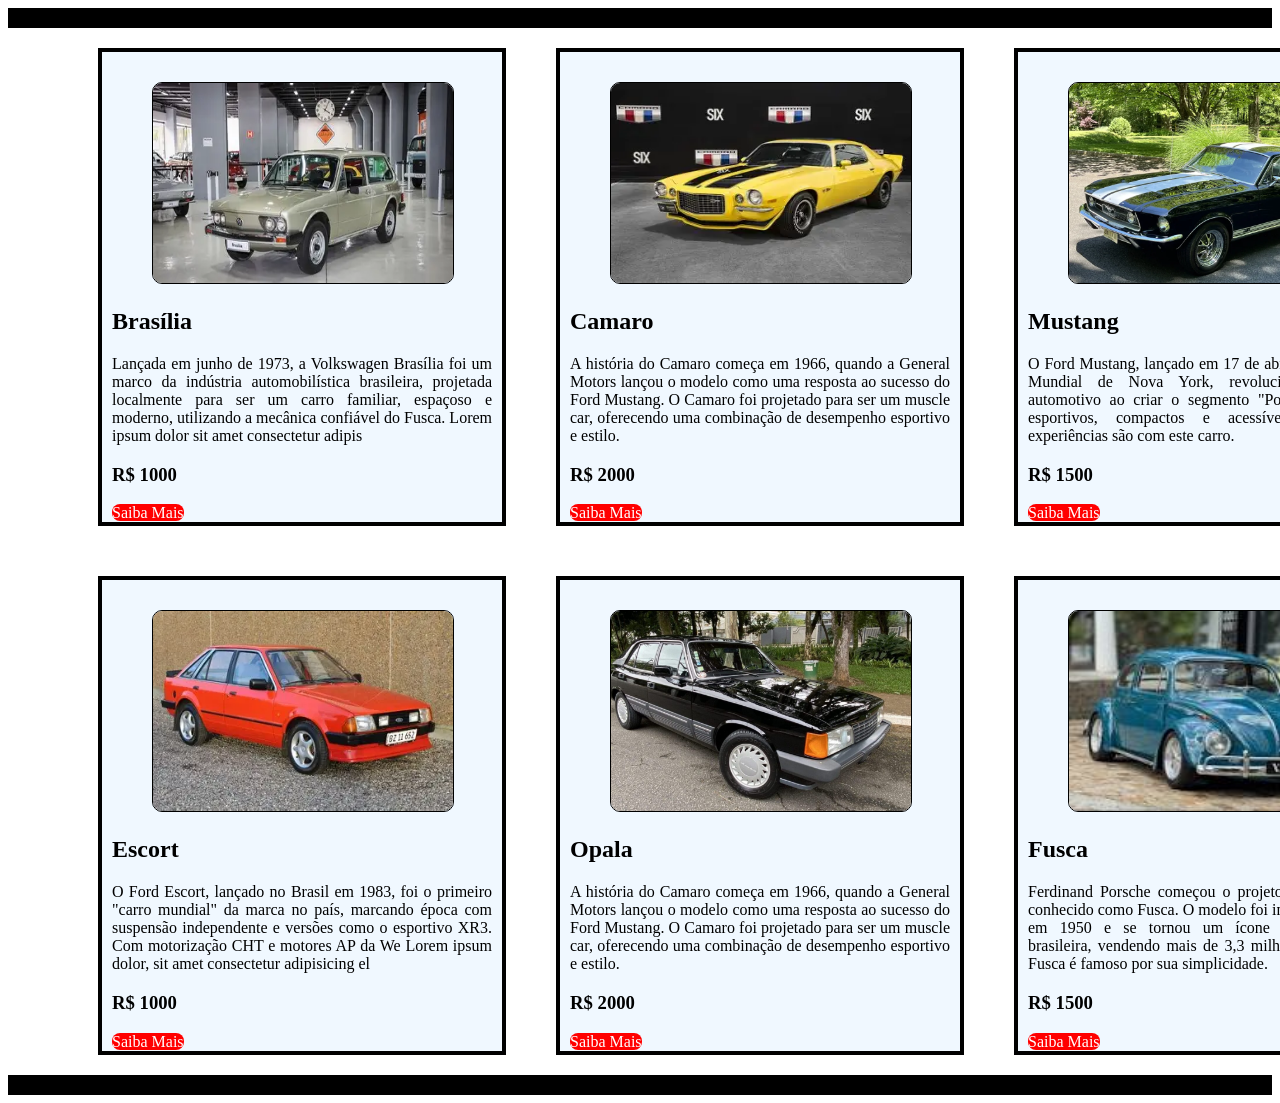
<file: index.html>
<!DOCTYPE html>
<html lang="pt-br">
    <head>
        <meta charset="UTF-8">
        <meta name="viewport" content="width=device-width, initial-scale=1.0">
        <title>Catálogo</title>
        <link rel="stylesheet" href="CSS/catalago_texto.css">
        <link rel="stylesheet" href="CSS/catalago_img.css">
        <meta name="viewport" content="width=device-width, initial-scale=1.0">
    </head>
    <body>
    <div class="superior"></div>
    <div class="container">
        <div class="carro1"><img class="brasilia" src="img/Brasili.webp">
            <h2>Brasília</h2>
            <p class="texto">Lançada em junho de 1973, a Volkswagen Brasília foi um marco da indústria automobilística brasileira, projetada localmente para ser um carro familiar, espaçoso e moderno, utilizando a mecânica confiável do Fusca. Lorem ipsum dolor sit amet consectetur adipis </p>
            <h3>R$ 1000</h3>
            <a class="link" href="brasilia.html">Saiba Mais</a>
        </div>
            <div class="carro2"><img class="camaro" src="img/camaroamarelo.webp">
            <h2>Camaro</h2>
            <p class="texto">A história do Camaro começa em 1966, quando a General Motors lançou o modelo como uma resposta ao sucesso do Ford Mustang. O Camaro foi projetado para ser um muscle car, oferecendo uma combinação de desempenho esportivo e estilo.</p>
            <h3>R$ 2000</h3>
            <a class="link" href="camaro.html">Saiba Mais</a>
        </div>
            <div class="carro3"><img class="mustang" src="img/mustang1.webp">
            <h2>Mustang</h2>
            <p class="texto">O Ford Mustang, lançado em 17 de abril de 1964 na Feira Mundial de Nova York, revolucionou o mercado automotivo ao criar o segmento "Pony Car" — carros esportivos, compactos e acessíveis. As melhores experiências são com este carro.</p>
            <h3>R$ 1500</h3>
            <a class="link" href="fordmustang.html">Saiba Mais</a>
        </div>
    </div>
    <div class="container2">
        <div class="carro1"><img class="escort" src="img/fordescort.webp">
            <h2>Escort</h2>
            <p class="texto">O Ford Escort, lançado no Brasil em 1983, foi o primeiro "carro mundial" da marca no país, marcando época com suspensão independente e versões como o esportivo XR3. Com motorização CHT e motores AP da We Lorem ipsum dolor, sit amet consectetur adipisicing el</p>
            <h3>R$ 1000</h3>
            <a class="link" href="fordescort.html">Saiba Mais</a>
        </div>
        <div class="carro2"><img class="opala" src="img/opalafoto.jpeg">
            <h2>Opala</h2>
            <p class="texto">A história do Camaro começa em 1966, quando a General Motors lançou o 
            modelo como uma resposta ao sucesso do Ford Mustang. O Camaro foi projetado
            para ser um muscle car, oferecendo uma combinação de desempenho esportivo e estilo.</p>
            <h3>R$ 2000</h3>
            <a class="link" href="opala.html">Saiba Mais</a>
        </div>
        <div class="carro3"><img class="fusca" src="img/fusca.jpg">
            <h2>Fusca</h2>
            <p class="texto">Ferdinand Porsche começou o projeto do "Volkswagen", conhecido como Fusca. O modelo foi introduzido no Brasil em 1950 e se tornou um ícone da automobilística brasileira, vendendo mais de 3,3 milhões de unidades. O Fusca é famoso por sua simplicidade.</p>
            <h3>R$ 1500</h3>
            <a class="link" href="fusca.html">Saiba Mais</a>
        </div>
    </div>
    <div class="inferior"></div>
</body>
</html>
</file>
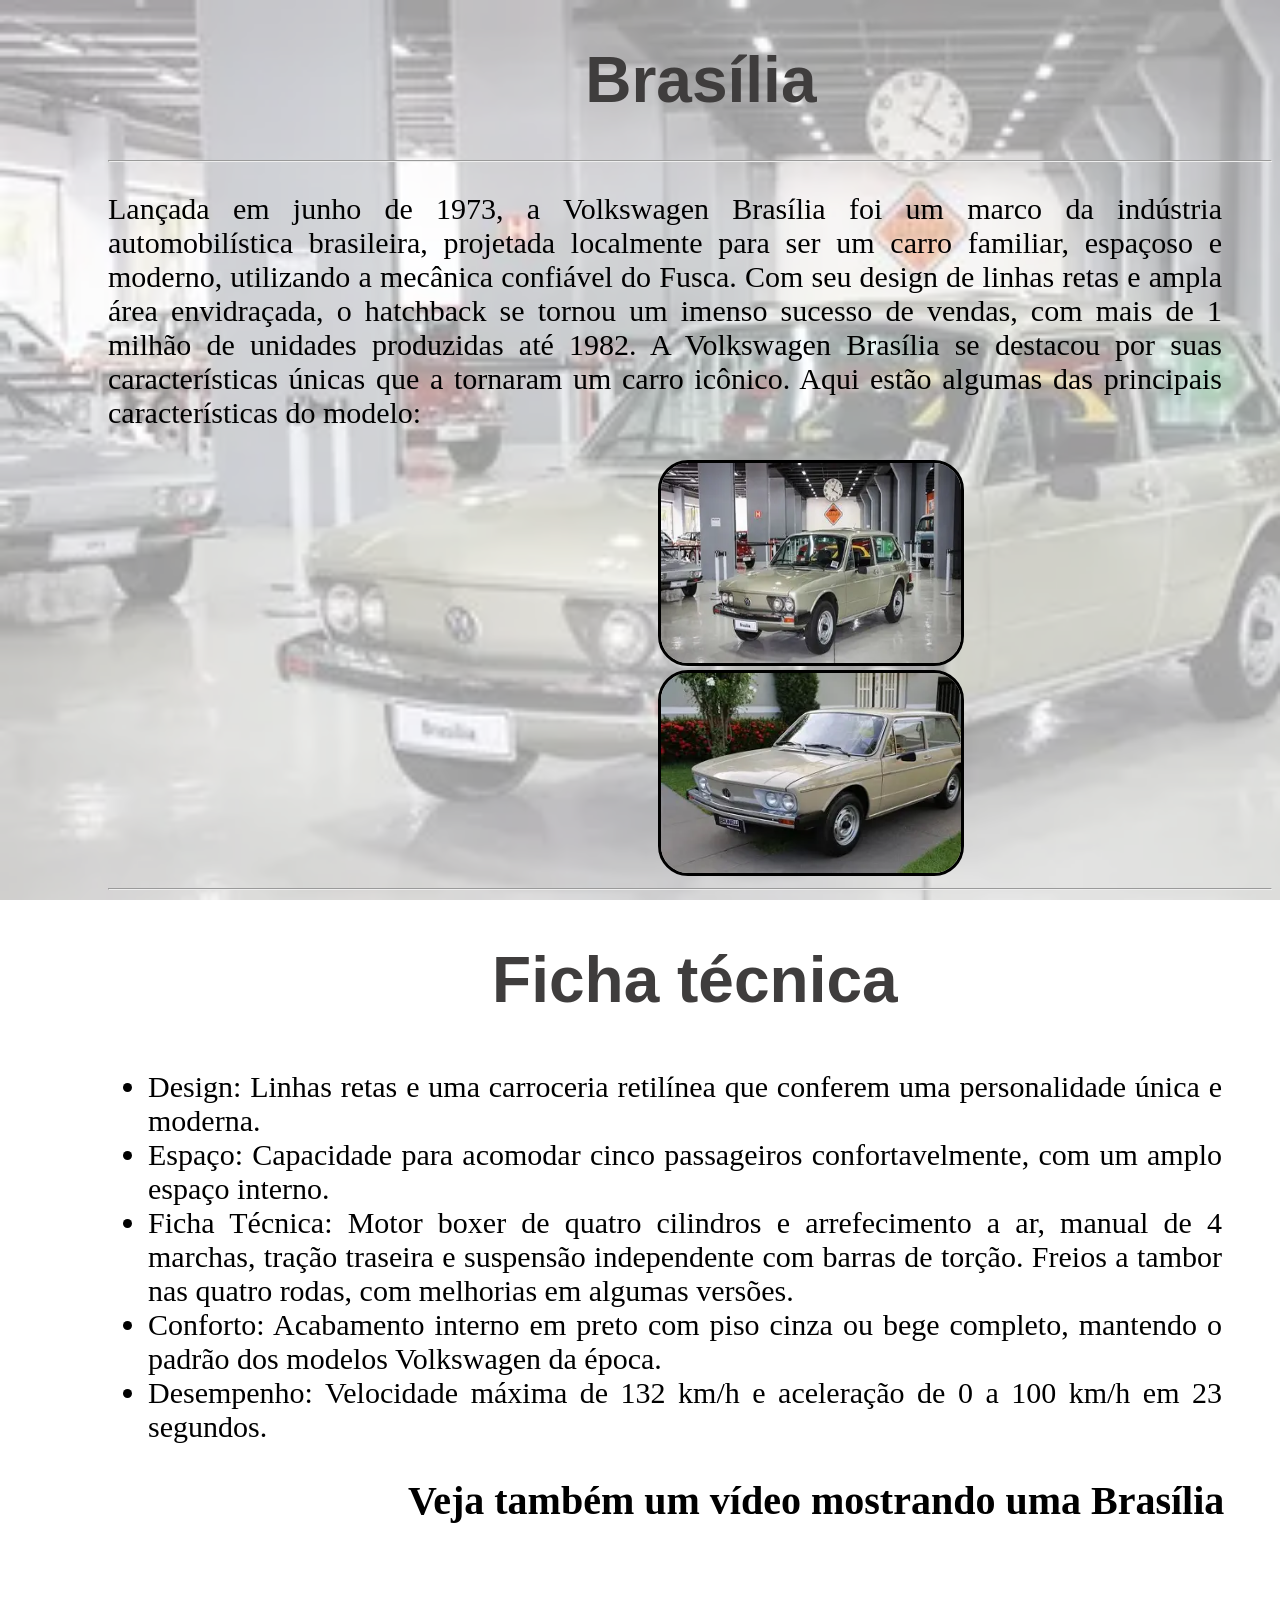
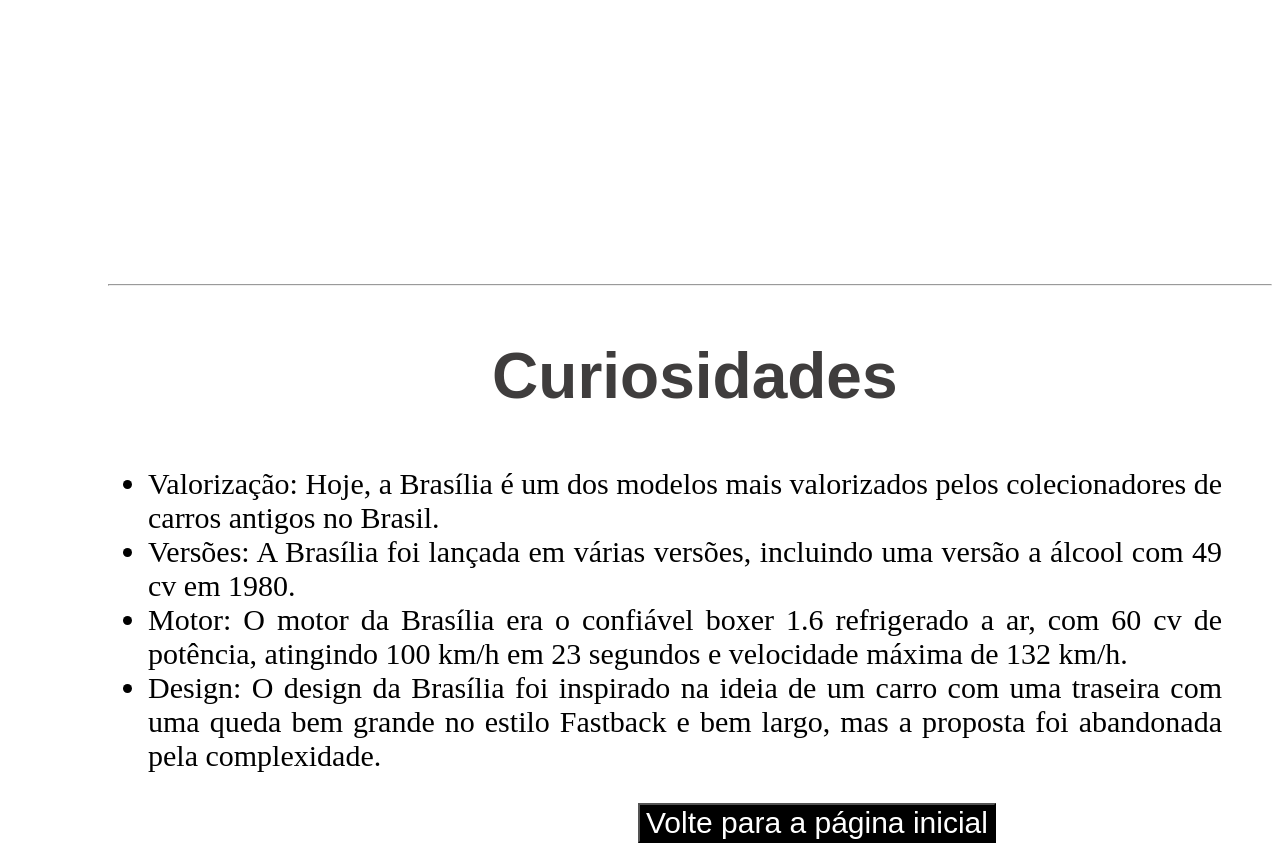
<file: brasilia.html>
<!DOCTYPE html>
<html lang="pt-br">
    <head>
        <meta charset="UTF-8">
        <meta name="viewport" content="width=device-width, initial-scale=1.0">
        <title>Brasilia</title>
        <link rel="stylesheet" href="CSS/brasilia_texto.css">
        <link rel="stylesheet" href="CSS/img_brasilia.css">
        <meta name="viewport" content="width=device-width, initial-scale=1.0">
    </head>
    <body>
        <div class="container">
            <h1 class="principal">Brasília</h1>
            <hr>
            <div class="conteudo">
                <p class="texto">Lançada em junho de 1973, a Volkswagen Brasília foi um marco da indústria automobilística brasileira, projetada localmente para ser um carro familiar, espaçoso e moderno, utilizando a mecânica confiável do Fusca. Com seu design de linhas retas e ampla área envidraçada, o hatchback se tornou um imenso sucesso de vendas,
                com mais de 1 milhão de unidades produzidas até 1982. A Volkswagen Brasília se destacou por suas características únicas que a tornaram um carro icônico. Aqui estão algumas das principais características do modelo:   
                </p>
            </div>
            <img class="img" src="./img/Brasili.webp" width="500" height="300">
            <img class="img" src="./img/Brasili2.webp" width="500" height="300">
            <hr>
            <h2 class="titulo">Ficha técnica</h2>

            <ul class="texto">
                <li>Design: Linhas retas e uma carroceria retilínea que conferem uma personalidade única e moderna.</li>

                <li>Espaço: Capacidade para acomodar cinco passageiros confortavelmente, com um amplo espaço interno.</li>

                <li>Ficha Técnica: Motor boxer de quatro cilindros e arrefecimento a ar, manual de 4 marchas, tração traseira e suspensão independente com barras de torção. Freios a tambor nas quatro rodas, com melhorias em algumas versões.</li>

                <li>Conforto: Acabamento interno em preto com piso cinza ou bege completo, mantendo o padrão dos modelos Volkswagen da época. </li>

                <li>Desempenho: Velocidade máxima de 132 km/h e aceleração de 0 a 100 km/h em 23 segundos.</li>

            </ul>
        
            <h2 class="titulo2">Veja também um vídeo mostrando uma Brasília</h2>
            
            <iframe class="video" width="560" height="315" src="https://www.youtube.com/embed/5K11Lgms6P0?si=wFl2QnfxFZqnScOA" title="YouTube video player" frameborder="0" allow="accelerometer; autoplay; clipboard-write; encrypted-media; gyroscope; picture-in-picture; web-share" referrerpolicy="strict-origin-when-cross-origin" allowfullscreen></iframe>
            
            <hr>
            <h2 class="titulo">Curiosidades</h2>
            <ul class="texto">

                <li>Valorização: Hoje, a Brasília é um dos modelos mais valorizados pelos colecionadores de carros antigos no Brasil.</li>

                <li>Versões: A Brasília foi lançada em várias versões, incluindo uma versão a álcool com 49 cv em 1980.</li>

                <li>Motor: O motor da Brasília era o confiável boxer 1.6 refrigerado a ar, com 60 cv de potência, atingindo 100 km/h em 23 segundos e velocidade máxima de 132 km/h.</li>

                <li>Design: O design da Brasília foi inspirado na ideia de um carro com uma traseira com uma queda bem grande no estilo Fastback e bem largo, mas a proposta foi abandonada pela complexidade.</li>

            </ul>
            <button class="botao" onclick="location.href='index.html';">Volte para a página inicial</button>
        </div>
    </body>
</html>
</file>
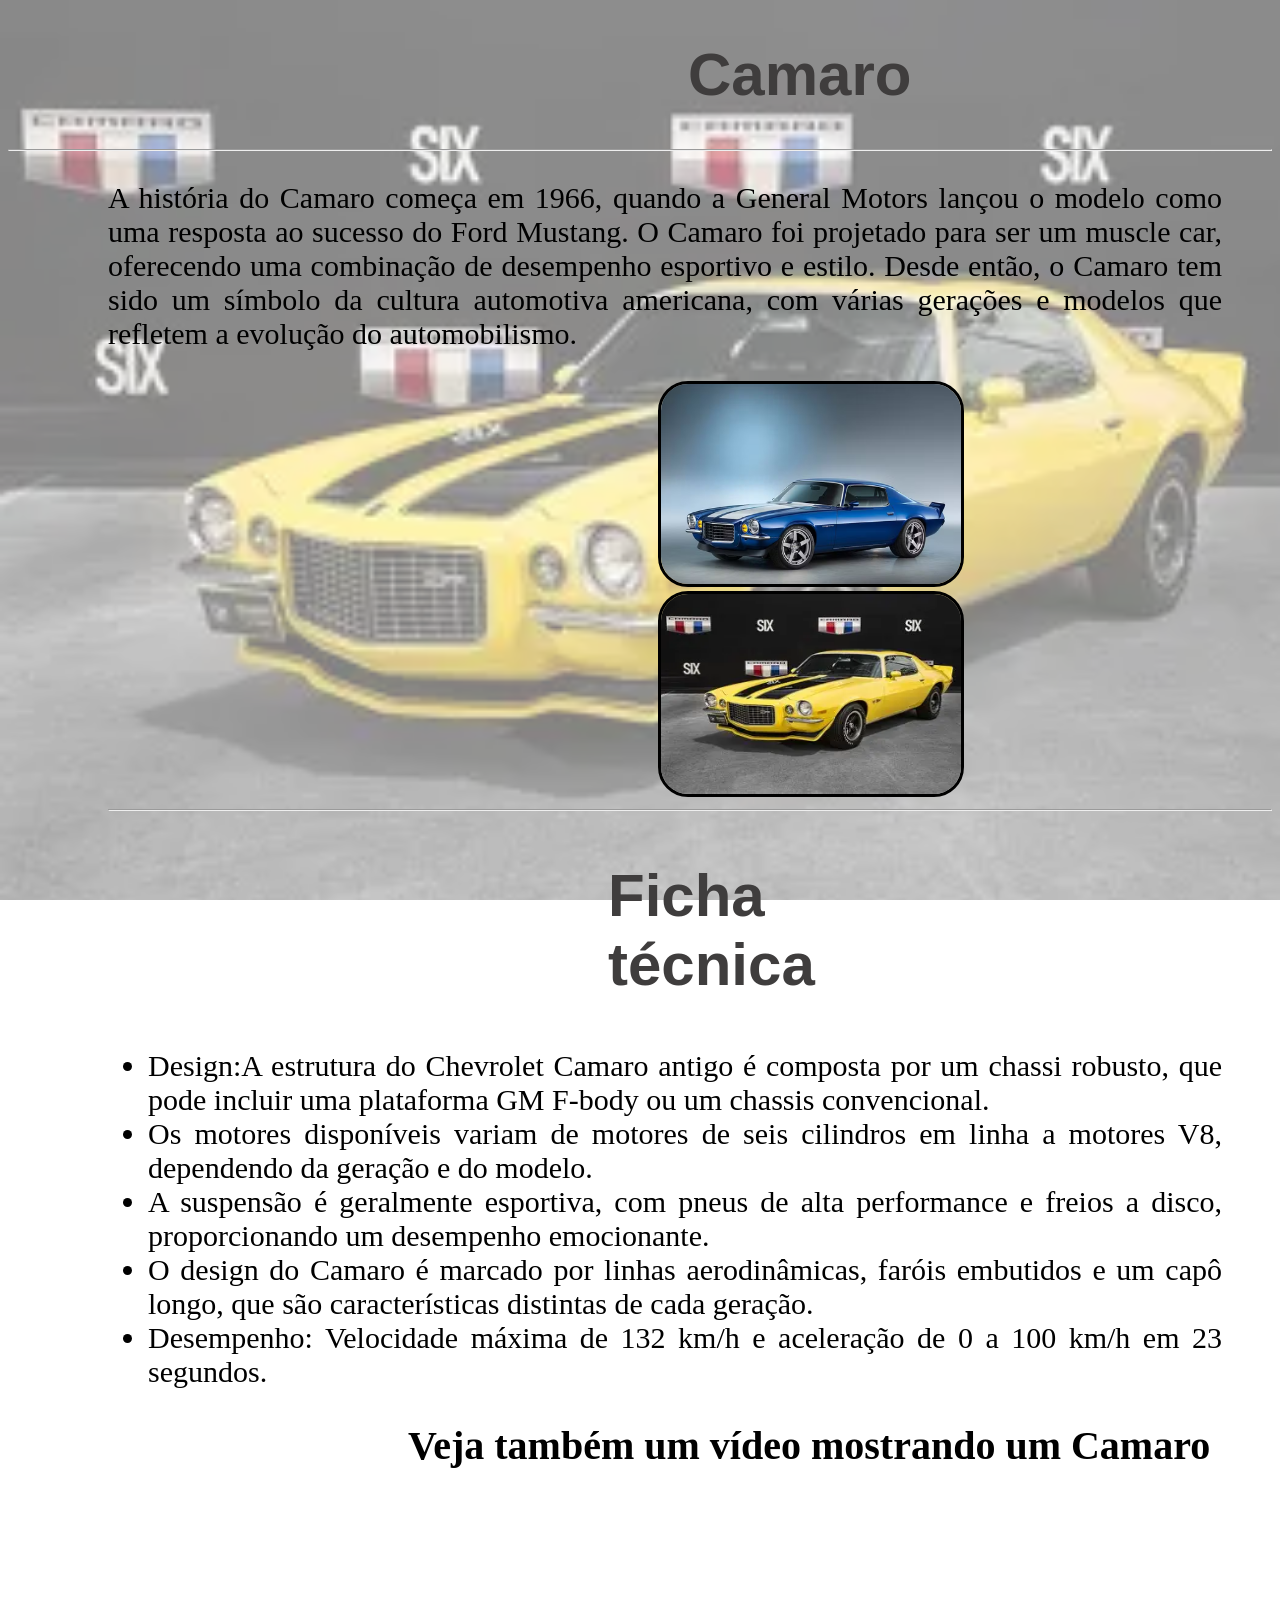
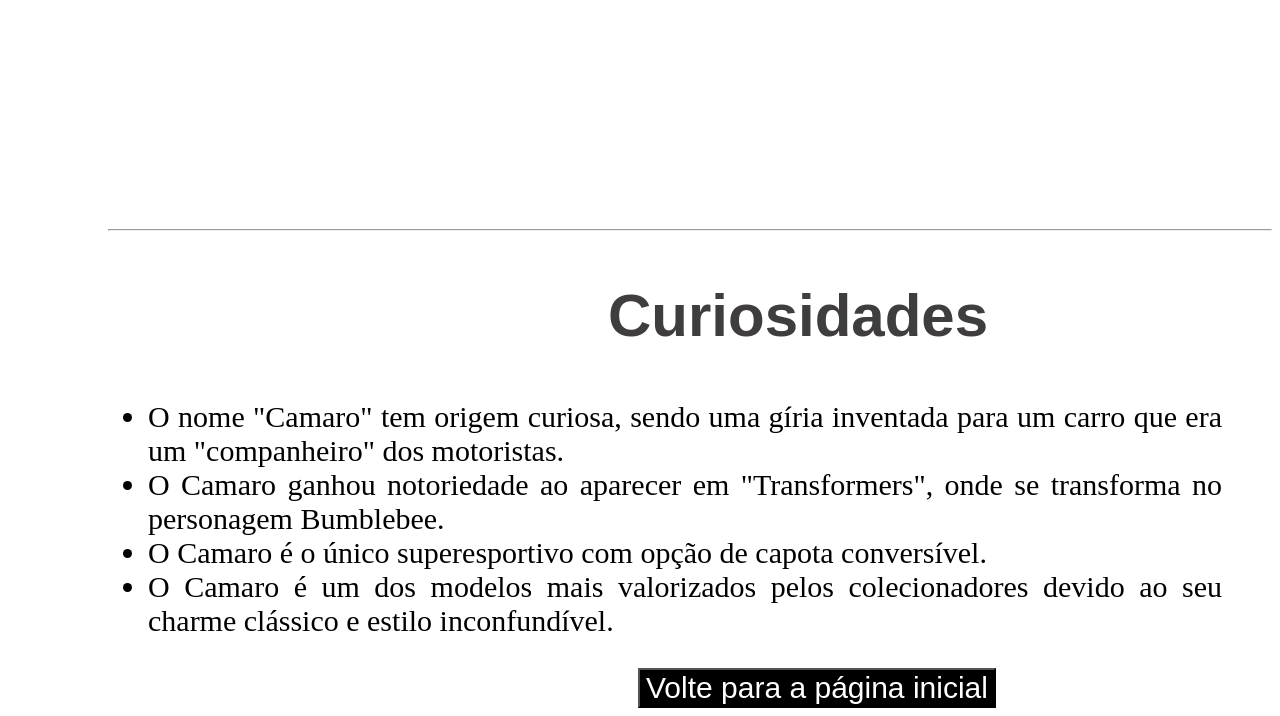
<file: camaro.html>
<!DOCTYPE html>
<html lang="pt-br">
    <head>
        <meta charset="UTF-8">
        <meta name="viewport" content="width=device-width, initial-scale=1.0">
        <title>Camaro</title>
        <link rel="stylesheet" href="CSS/img_camaro.css">
        <link rel="stylesheet" href="CSS/camaro.css">
        <meta name="viewport" content="width=device-width, initial-scale=1.0">
    </head>
    <body>
        <h1 class="principal">Camaro</h1>
        <hr>
        <div class="container">
            <div class="conteudo">
                <p class="texto">A história do Camaro começa em 1966, quando a General Motors lançou o modelo como uma resposta ao sucesso do Ford Mustang. O Camaro foi projetado para ser um muscle car, oferecendo uma combinação de desempenho esportivo e estilo. Desde então, o Camaro tem sido um símbolo da cultura automotiva americana, com várias gerações e modelos que refletem a evolução do automobilismo.</p>
            </div>
            <img class="img" src="./img/camaroazul.avif" width="500" height="300">
            <img class="img" src="img/camaroamarelo.webp" width="500" height="300">
            <hr>
            <h2 class="titulo">Ficha técnica</h2>

            <ul class="texto">
                <li>Design:A estrutura do Chevrolet Camaro antigo é composta por um chassi robusto, que pode incluir uma plataforma GM F-body ou um chassis convencional.</li>

                <li>Os motores disponíveis variam de motores de seis cilindros em linha a motores V8, dependendo da geração e do modelo.</li>

                <li>A suspensão é geralmente esportiva, com pneus de alta performance e freios a disco, proporcionando um desempenho emocionante.</li>

                <li>O design do Camaro é marcado por linhas aerodinâmicas, faróis embutidos e um capô longo, que são características distintas de cada geração. </li>

                <li>Desempenho: Velocidade máxima de 132 km/h e aceleração de 0 a 100 km/h em 23 segundos.</li>

            </ul>
        
            <h2 class="titulo2">Veja também um vídeo mostrando um Camaro</h2>
            
            <iframe class="video" width="560" height="315" src="https://www.youtube.com/embed/2F0R4OMUrEE?si=ePSGsMTpjF1Jqt7E" title="YouTube video player" frameborder="0" allow="accelerometer; autoplay; clipboard-write; encrypted-media; gyroscope; picture-in-picture; web-share" referrerpolicy="strict-origin-when-cross-origin" allowfullscreen></iframe>
            
            <hr>
            <h2 class="titulo">Curiosidades</h2>
            <ul class="texto">

                <li>O nome "Camaro" tem origem curiosa, sendo uma gíria inventada para um carro que era um "companheiro" dos motoristas.</li>

                <li>O Camaro ganhou notoriedade ao aparecer em "Transformers", onde se transforma no personagem Bumblebee.</li>

                <li>O Camaro é o único superesportivo com opção de capota conversível.</li>

                <li>O Camaro é um dos modelos mais valorizados pelos colecionadores devido ao seu charme clássico e estilo inconfundível.</li>

            </ul>
            <button class="botao" onclick="location.href='index.html';">Volte para a página inicial</button>
        </div>
    </body>
</html>
</file>
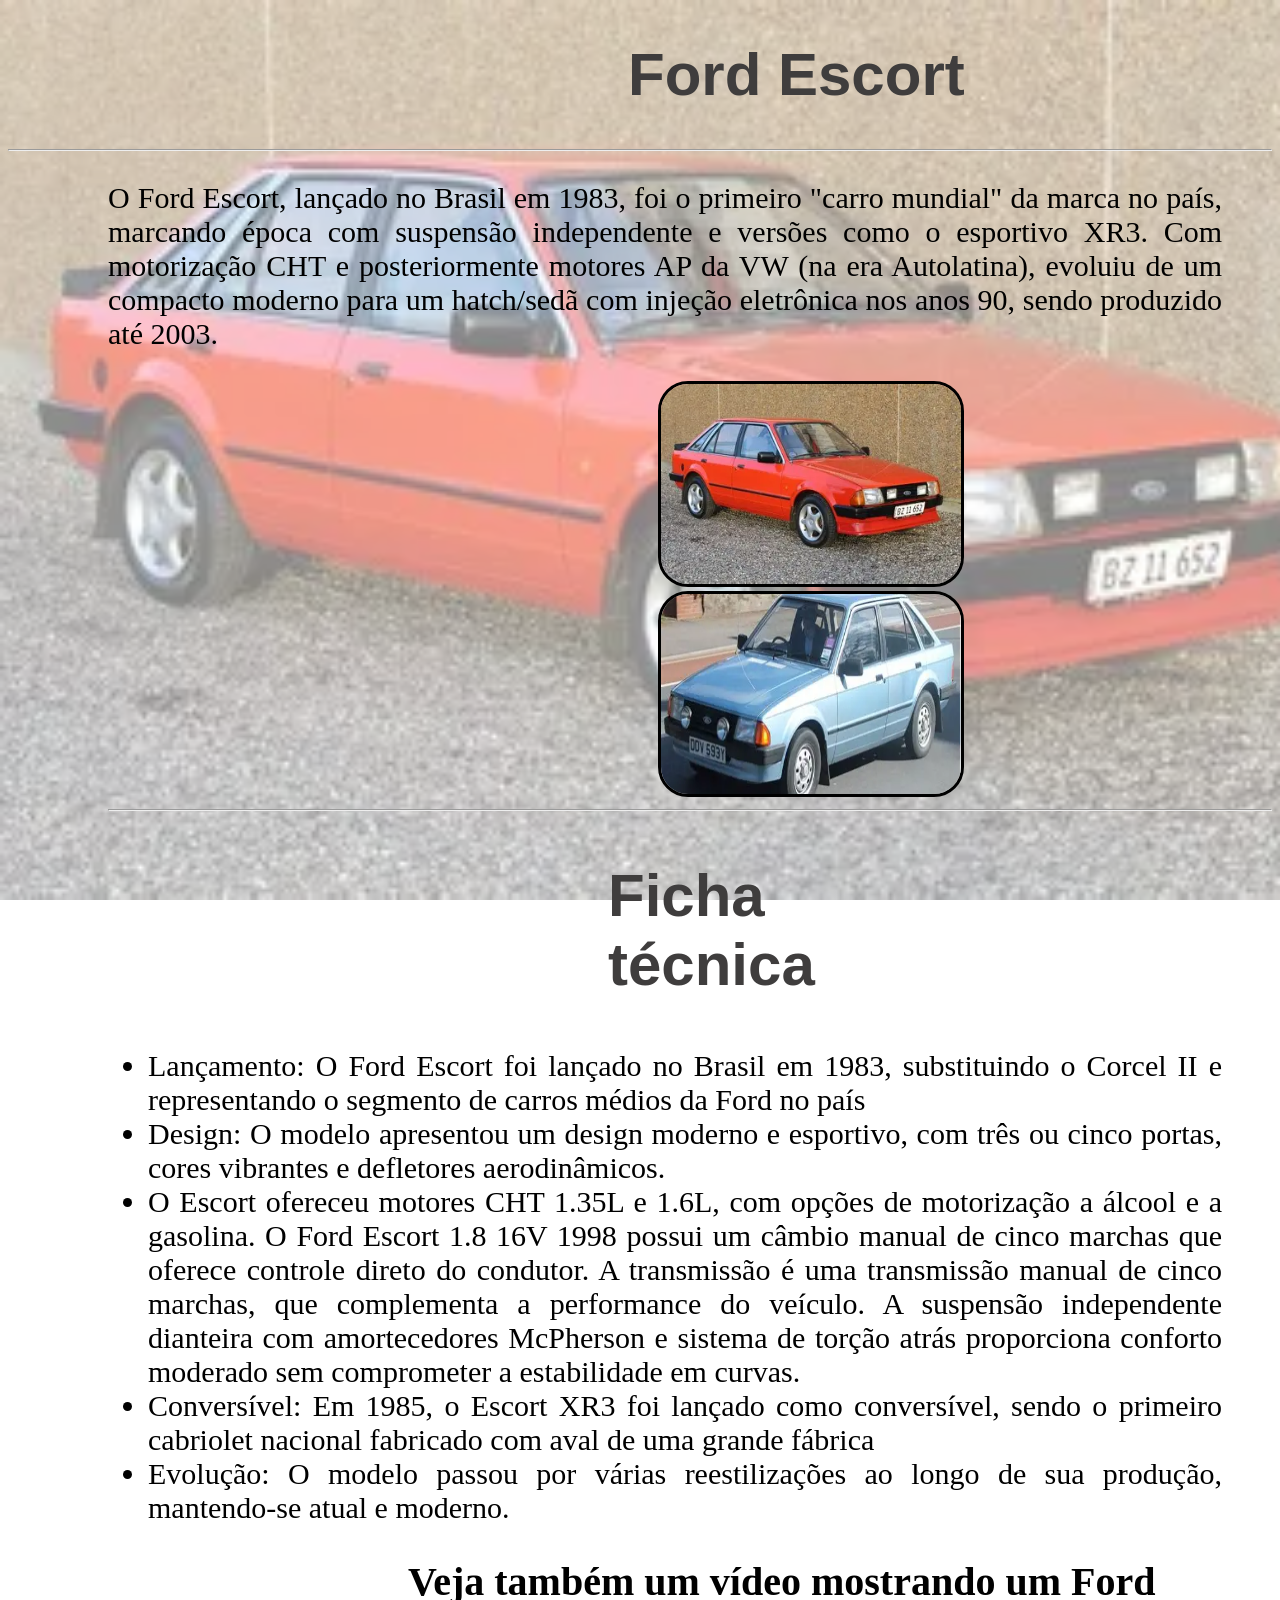
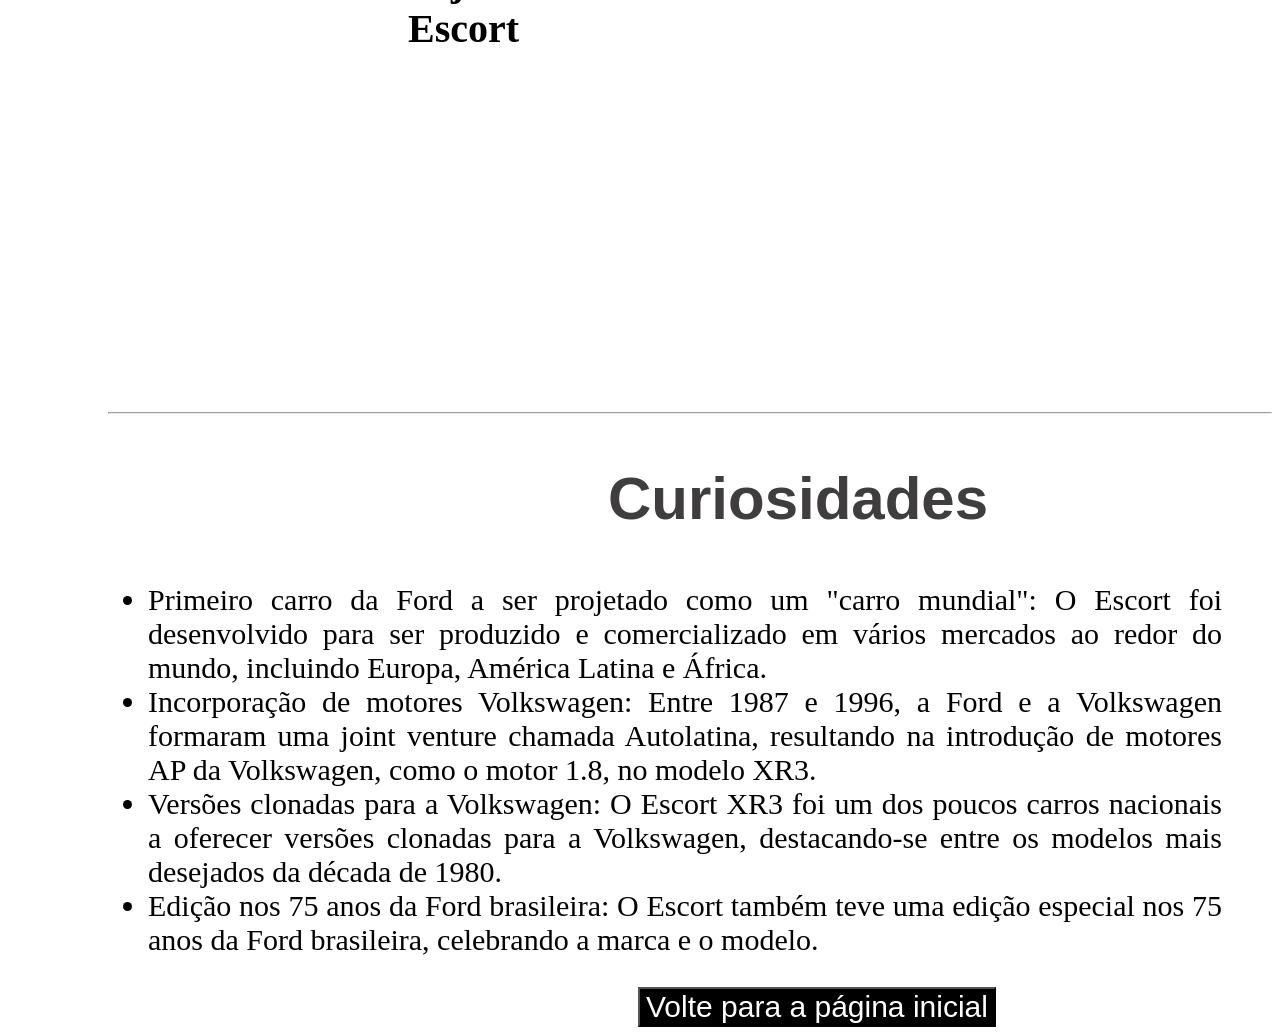
<file: fordescort.html>
<!DOCTYPE html>
<html lang="pt-br">
    <head>
        <meta charset="UTF-8">
        <meta name="viewport" content="width=device-width, initial-scale=1.0">
        <title>Escort</title>
        <link rel="stylesheet" href="CSS/escort.css">
        <link rel="stylesheet" href="CSS/img_escort.css">
        <meta name="viewport" content="width=device-width, initial-scale=1.0">
    </head>
    <body>
        <h1 class="principal">Ford Escort</h1>
        <hr>
        <div class="container">
            <div class="conteudo">
                <p class="texto">O Ford Escort, lançado no Brasil em 1983, foi o primeiro "carro mundial" da marca no país, marcando época com suspensão independente e versões como o esportivo XR3. Com motorização CHT e posteriormente motores AP da VW (na era Autolatina), evoluiu de um compacto moderno para um hatch/sedã com injeção eletrônica nos anos 90, sendo produzido até 2003.</p>
            </div>
            <img class="img" src="./img/fordescort.webp" width="500" height="300">
            <img class="img" src="./img/Fordescort2.webp" width="500" height="300">
            <hr>
            <h2 class="titulo">Ficha técnica</h2>

            <ul class="texto">
                <li>Lançamento: O Ford Escort foi lançado no Brasil em 1983, substituindo o Corcel II e representando o segmento de carros médios da Ford no país</li>

                <li>Design: O modelo apresentou um design moderno e esportivo, com três ou cinco portas, cores vibrantes e defletores aerodinâmicos.</li>

                <li>O Escort ofereceu motores CHT 1.35L e 1.6L, com opções de motorização a álcool e a gasolina. O Ford Escort 1.8 16V 1998 possui um câmbio manual de cinco marchas que oferece controle direto do condutor. A transmissão é uma transmissão manual de cinco marchas, que complementa a performance do veículo. A suspensão independente dianteira com amortecedores McPherson e sistema de torção atrás proporciona conforto moderado sem comprometer a estabilidade em curvas.</li>

                <li>Conversível: Em 1985, o Escort XR3 foi lançado como conversível, sendo o primeiro cabriolet nacional fabricado com aval de uma grande fábrica </li>

                <li>Evolução: O modelo passou por várias reestilizações ao longo de sua produção, mantendo-se atual e moderno.</li>

            </ul>
        
            <h2 class="titulo2">Veja também um vídeo mostrando um Ford Escort</h2>
            
            <iframe class="video" width="560" height="315" src="https://www.youtube.com/embed/JCQNhBpZomo?si=tW8BGR4pjcksLkKM" title="YouTube video player" frameborder="0" allow="accelerometer; autoplay; clipboard-write; encrypted-media; gyroscope; picture-in-picture; web-share" referrerpolicy="strict-origin-when-cross-origin" allowfullscreen></iframe>
            
            <hr>
            <h2 class="titulo">Curiosidades</h2>
            <ul class="texto">

                <li>Primeiro carro da Ford a ser projetado como um "carro mundial": O Escort foi desenvolvido para ser produzido e comercializado em vários mercados ao redor do mundo, incluindo Europa, América Latina e África.</li>

                <li>Incorporação de motores Volkswagen: Entre 1987 e 1996, a Ford e a Volkswagen formaram uma joint venture chamada Autolatina, resultando na introdução de motores AP da Volkswagen, como o motor 1.8, no modelo XR3.</li>

                <li>Versões clonadas para a Volkswagen: O Escort XR3 foi um dos poucos carros nacionais a oferecer versões clonadas para a Volkswagen, destacando-se entre os modelos mais desejados da década de 1980.</li>

                <li>Edição nos 75 anos da Ford brasileira: O Escort também teve uma edição especial nos 75 anos da Ford brasileira, celebrando a marca e o modelo.</li>

            </ul>
            <button class="botao" onclick="location.href='index.html';">Volte para a página inicial</button>
        </div>
    </body>
</html>
</file>
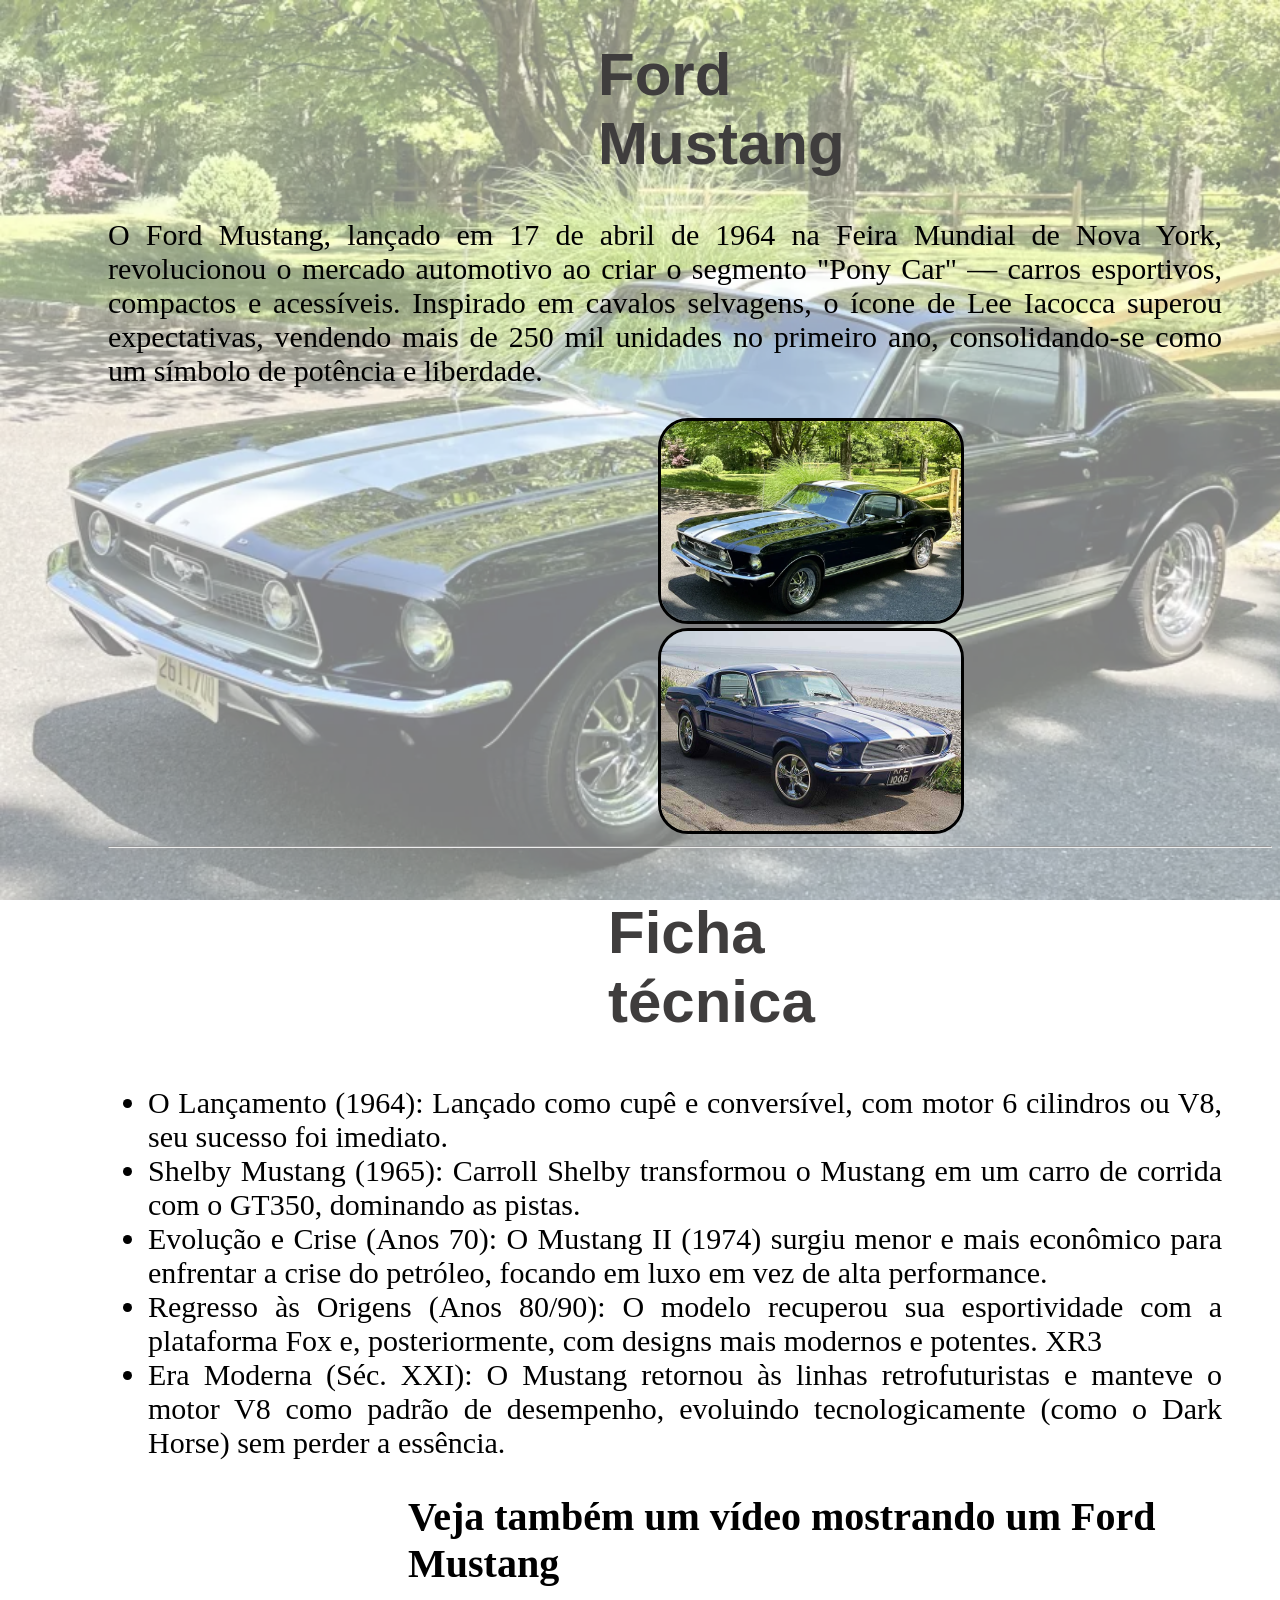
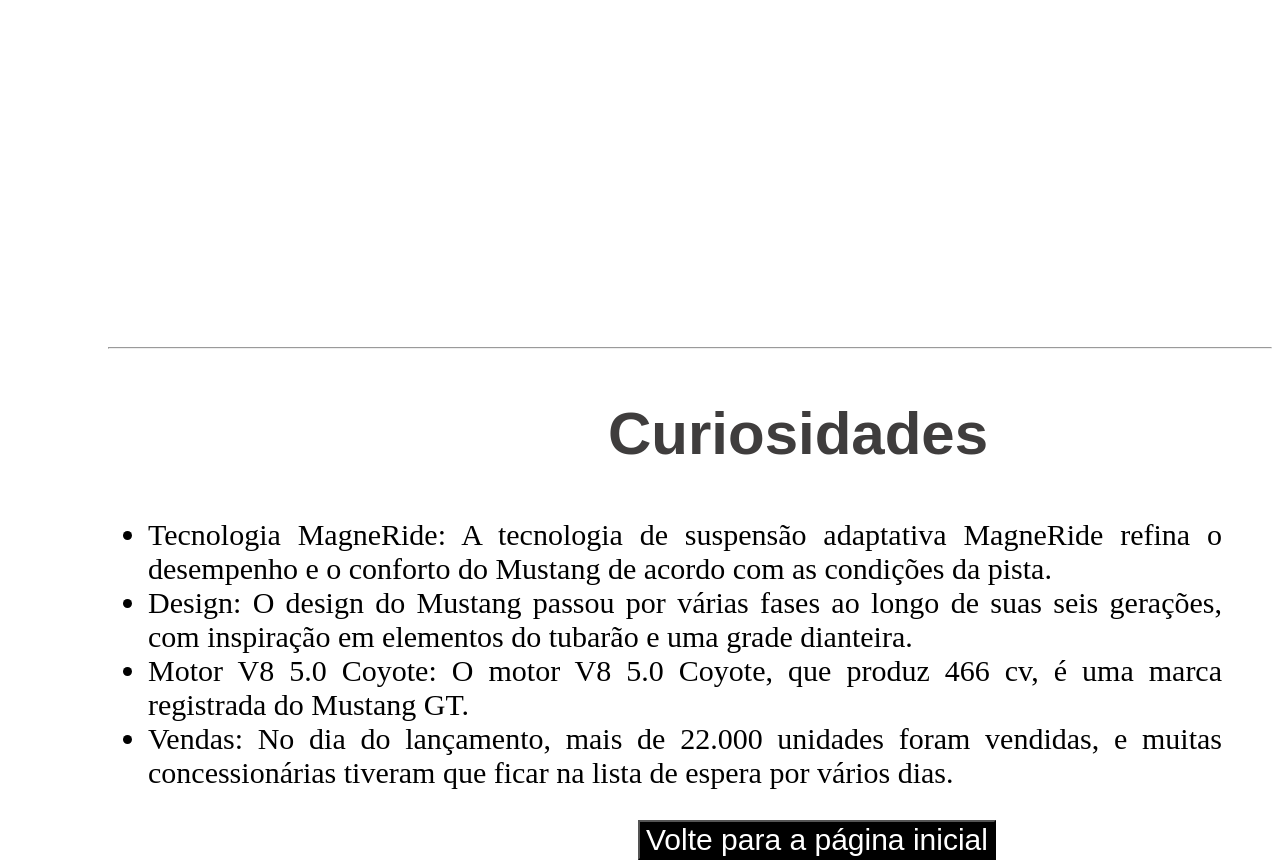
<file: fordmustang.html>
<!DOCTYPE html>
<html lang="pt-br">
    <head>
        <meta charset="UTF-8">
        <meta name="viewport" content="width=device-width, initial-scale=1.0">
        <title>Ford Mustang</title>
        <link rel="stylesheet" href="CSS/mustang.css">
        <link rel="stylesheet" href="CSS/img_mustang.css">
        <meta name="viewport" content="width=device-width, initial-scale=1.0">
    </head>
    <body>
        <h1 class="principal">Ford Mustang</h1>
        <div class="container">
            <div class="conteudo">
                <p class="texto">O Ford Mustang, lançado em 17 de abril de 1964 na Feira Mundial de Nova York, revolucionou o mercado automotivo ao criar o segmento "Pony Car" — carros esportivos, compactos e acessíveis. Inspirado em cavalos selvagens, o ícone de Lee Iacocca superou expectativas, vendendo mais de 250 mil unidades no primeiro ano, consolidando-se como um símbolo de potência e liberdade.</p>
            </div>
            <img class="img" src="img/mustang1.webp">
            <img class="img" src="img/mustang2.jpg">
        <hr>
            <h2 class="titulo">Ficha técnica</h2>

            <ul class="texto">
                <li>O Lançamento (1964): Lançado como cupê e conversível, com motor 6 cilindros ou V8, seu sucesso foi imediato.</li>

                <li>Shelby Mustang (1965): Carroll Shelby transformou o Mustang em um carro de corrida com o GT350, dominando as pistas.</li>

                <li>Evolução e Crise (Anos 70): O Mustang II (1974) surgiu menor e mais econômico para enfrentar a crise do petróleo, focando em luxo em vez de alta performance.</li>

                <li>Regresso às Origens (Anos 80/90): O modelo recuperou sua esportividade com a plataforma Fox e, posteriormente, com designs mais modernos e potentes. XR3 </li>

                <li>Era Moderna (Séc. XXI): O Mustang retornou às linhas retrofuturistas e manteve o motor V8 como padrão de desempenho, evoluindo tecnologicamente (como o Dark Horse) sem perder a essência.</li>

            </ul>
        
            <h2 class="titulo2">Veja também um vídeo mostrando um Ford Mustang</h2>
            
           <iframe class="video" width="560" height="315" src="https://www.youtube.com/embed/o1JMAVjbiHw?si=hQajPqsb30C5XtQb" title="YouTube video player" frameborder="0" allow="accelerometer; autoplay; clipboard-write; encrypted-media; gyroscope; picture-in-picture; web-share" referrerpolicy="strict-origin-when-cross-origin" allowfullscreen></iframe>
           <hr>
           <h2 class="titulo">Curiosidades</h2>
            <ul class="texto">

                <li>Tecnologia MagneRide: A tecnologia de suspensão adaptativa MagneRide refina o desempenho e o conforto do Mustang de acordo com as condições da pista.</li>

                <li>Design: O design do Mustang passou por várias fases ao longo de suas seis gerações, com inspiração em elementos do tubarão e uma grade dianteira.</li>

                <li>Motor V8 5.0 Coyote: O motor V8 5.0 Coyote, que produz 466 cv, é uma marca registrada do Mustang GT.</li>

                <li>Vendas: No dia do lançamento, mais de 22.000 unidades foram vendidas, e muitas concessionárias tiveram que ficar na lista de espera por vários dias.</li>

            </ul>
            <button class="botao" onclick="location.href='index.html';">Volte para a página inicial</button>
        </div>
    </body>
</html>
</file>
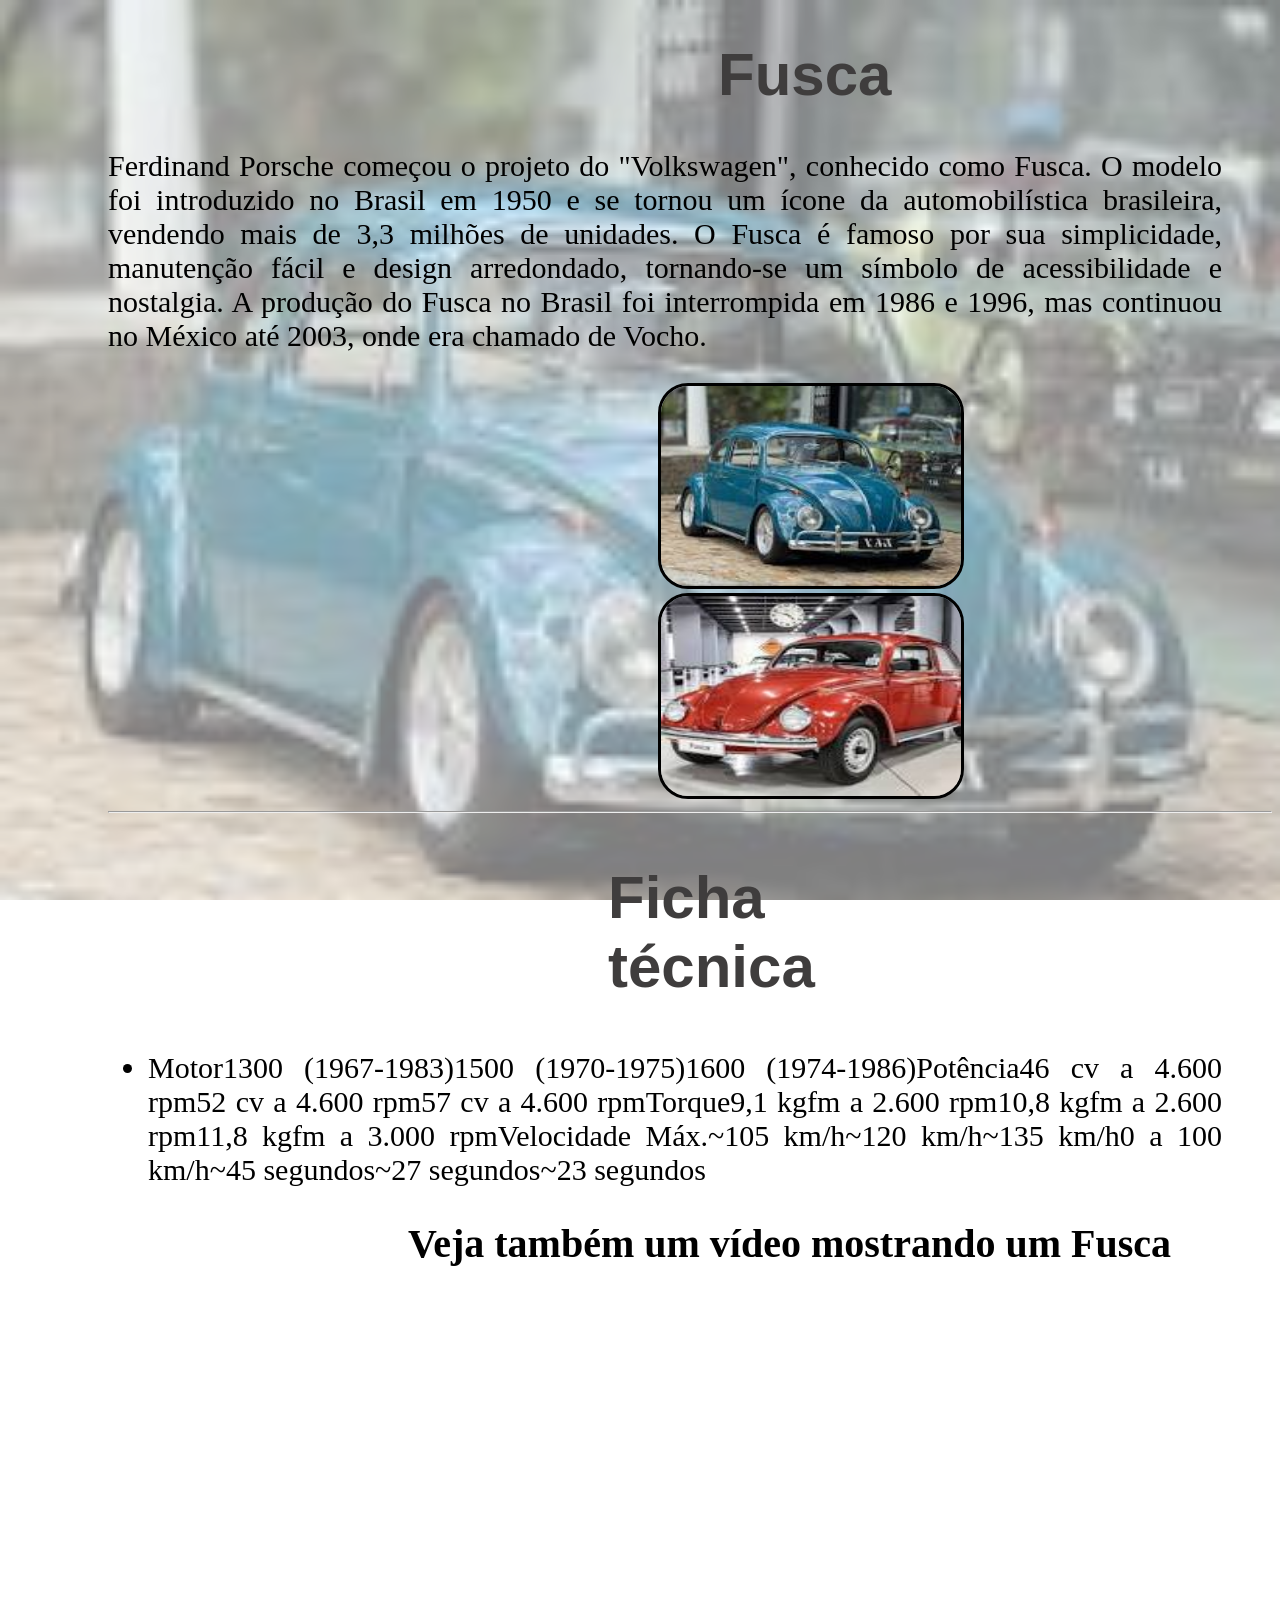
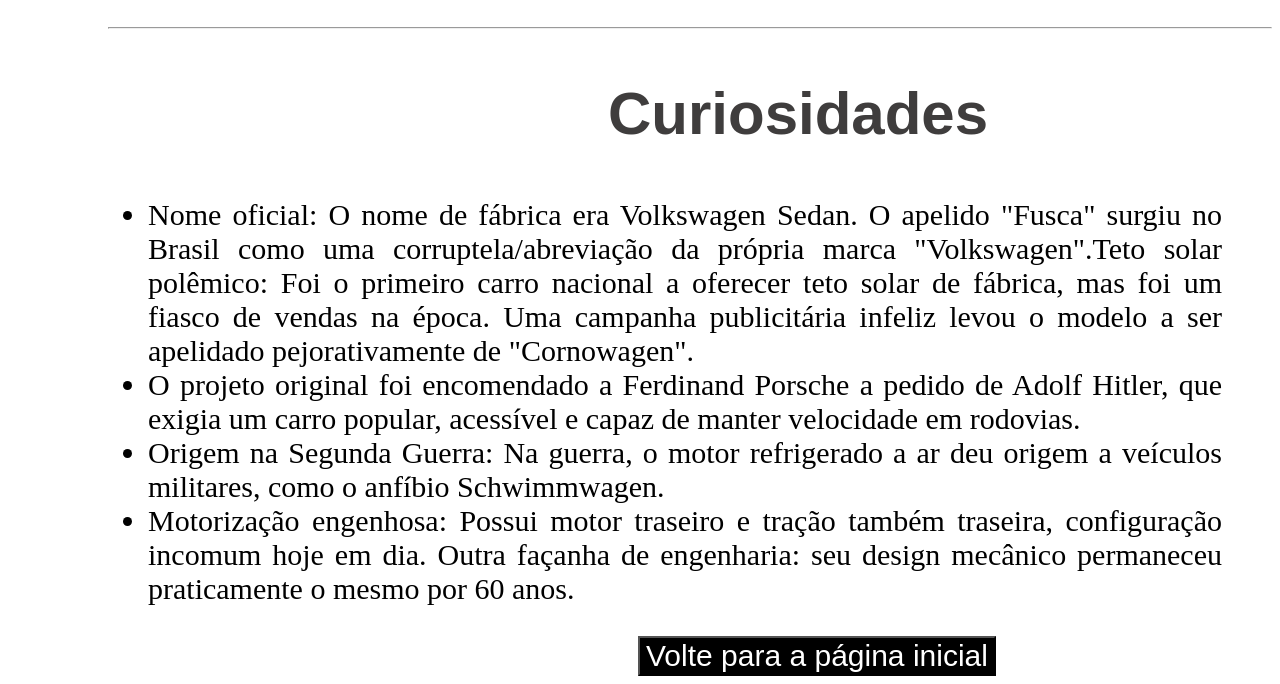
<file: fusca.html>
<!DOCTYPE html>
<html lang="pt-br">
    <head>
        <meta charset="UTF-8">
        <meta name="viewport" content="width=device-width, initial-scale=1.0">
        <title>Fusca</title>
        <link rel="stylesheet" href="CSS/img_fusca.css">
        <link rel="stylesheet" href="CSS/fusca.css">
        <meta name="viewport" content="width=device-width, initial-scale=1.0">
    </head>
    <body>
        <h1 class="principal">Fusca</h1>
        <div class="container">
            <div class="conteudo">
                <p class="texto">Ferdinand Porsche começou o projeto do "Volkswagen", conhecido como Fusca. O modelo foi introduzido no Brasil em 1950 e se tornou um ícone da automobilística brasileira, vendendo mais de 3,3 milhões de unidades. O Fusca é famoso por sua simplicidade, manutenção fácil e design arredondado, tornando-se um símbolo de acessibilidade e nostalgia. A produção do Fusca no Brasil foi interrompida em 1986 e 1996, mas continuou no México até 2003, onde era chamado de Vocho.</p>
            </div>
            <img class="img" src="img/fusca.jpg" width="500" height="300">
            <img class="img" src="img/fusca2.jpg" width="500" height="300">
        <hr>
            <h2 class="titulo">Ficha técnica</h2>

            <ul class="texto">
                <li>Motor1300 (1967-1983)1500 (1970-1975)1600 (1974-1986)Potência46 cv a 4.600 rpm52 cv a 4.600 rpm57 cv a 4.600 rpmTorque9,1 kgfm a 2.600 rpm10,8 kgfm a 2.600 rpm11,8 kgfm a 3.000 rpmVelocidade Máx.~105 km/h~120 km/h~135 km/h0 a 100 km/h~45 segundos~27 segundos~23 segundos</li>

            </ul>
        
            <h2 class="titulo2">Veja também um vídeo mostrando um Fusca</h2>
            
           <iframe class="video" width="560" height="315" src="https://www.youtube.com/embed/KJfE713aMqw?si=qZGbSvqaFa_uWN2M" title="YouTube video player" frameborder="0" allow="accelerometer; autoplay; clipboard-write; encrypted-media; gyroscope; picture-in-picture; web-share" referrerpolicy="strict-origin-when-cross-origin" allowfullscreen></iframe>
           <hr>
           <h2 class="titulo">Curiosidades</h2>
           <ul class="texto">

                <li>Nome oficial: O nome de fábrica era Volkswagen Sedan. O apelido "Fusca" surgiu no Brasil como uma corruptela/abreviação da própria marca "Volkswagen".Teto solar polêmico: Foi o primeiro carro nacional a oferecer teto solar de fábrica, mas foi um fiasco de vendas na época. Uma campanha publicitária infeliz levou o modelo a ser apelidado pejorativamente de "Cornowagen".</li>

                <li>O projeto original foi encomendado a Ferdinand Porsche a pedido de Adolf Hitler, que exigia um carro popular, acessível e capaz de manter velocidade em rodovias.</li>

                <li>Origem na Segunda Guerra:  Na guerra, o motor refrigerado a ar deu origem a veículos militares, como o anfíbio Schwimmwagen.</li>

                <li>Motorização engenhosa: Possui motor traseiro e tração também traseira, configuração incomum hoje em dia. Outra façanha de engenharia: seu design mecânico permaneceu praticamente o mesmo por 60 anos.</li>

            </ul>
            <button class="botao" onclick="location.href='index.html';">Volte para a página inicial</button>
        </div>
    </body>
</html>
</file>
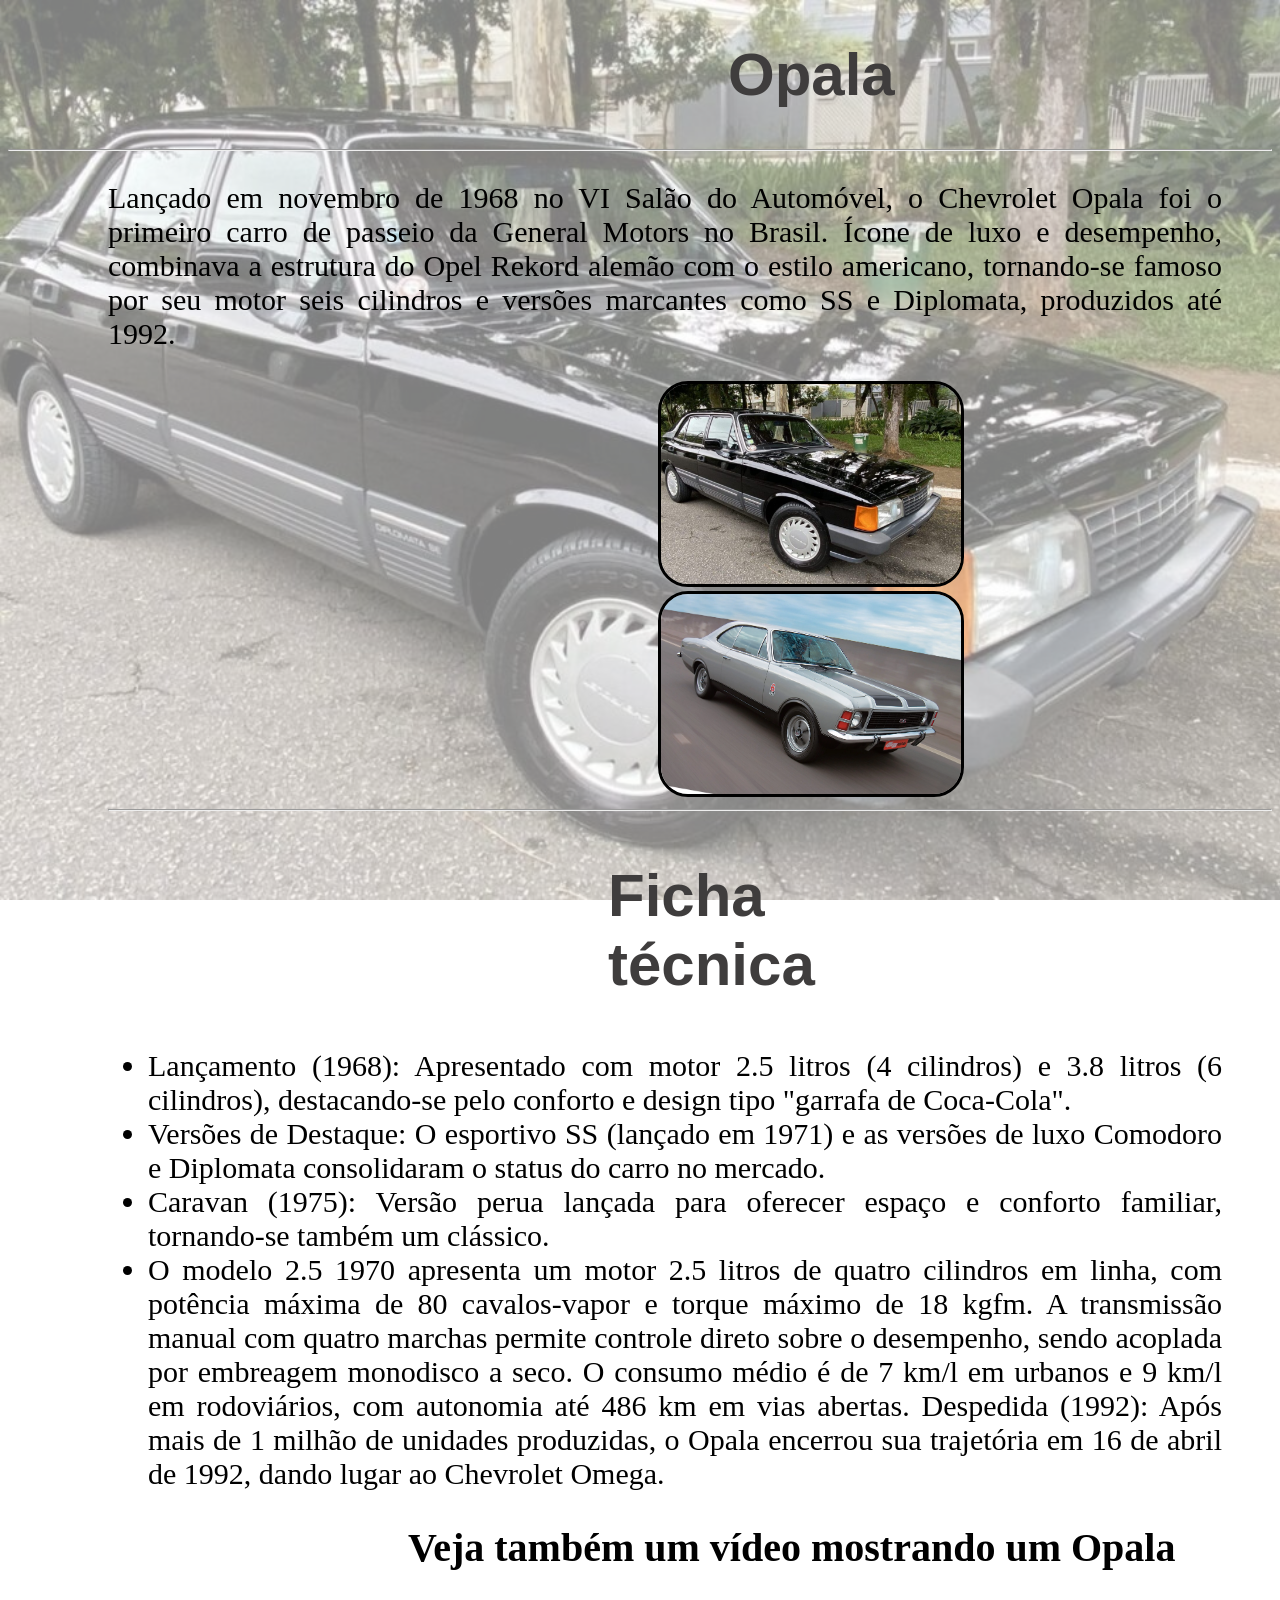
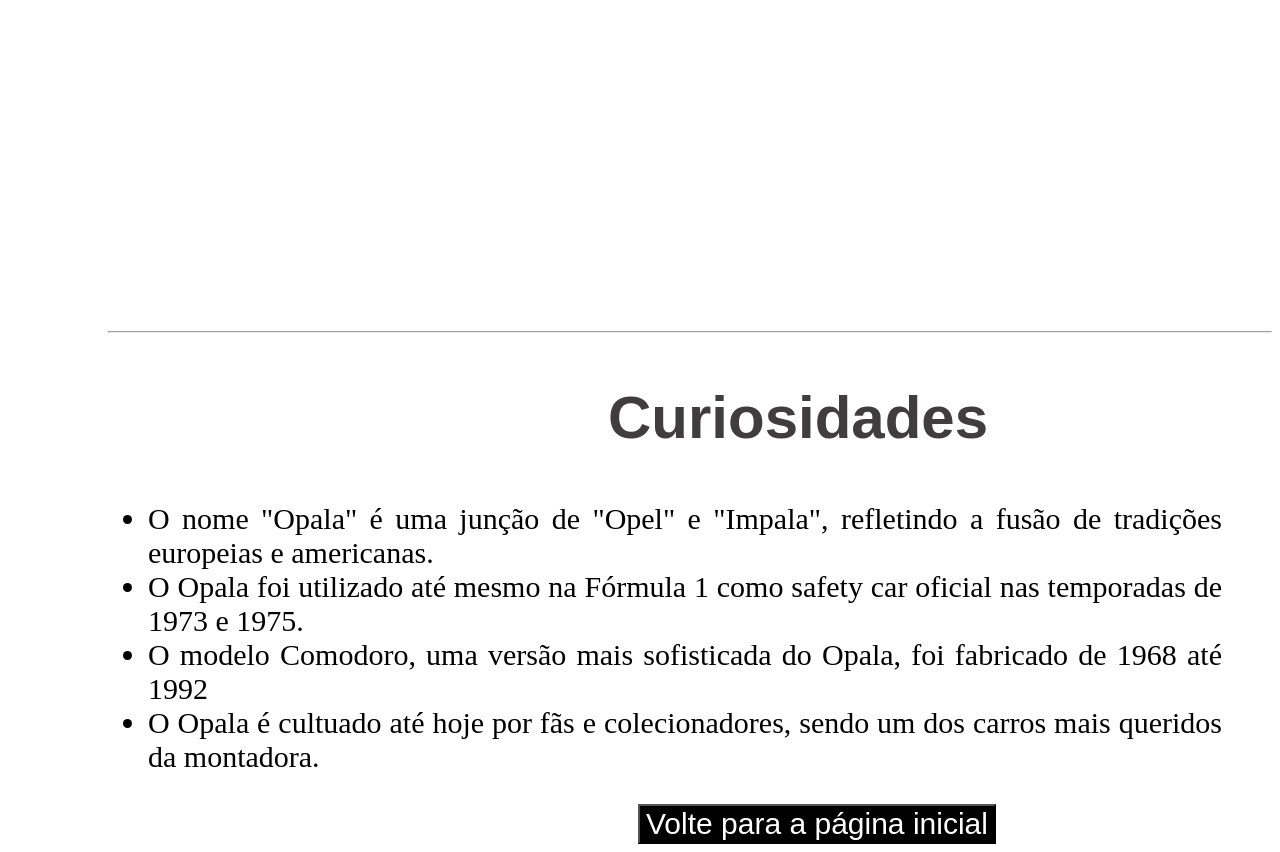
<file: opala.html>
<!DOCTYPE html>
<html lang="pt-br">
    <head>
        <meta charset="UTF-8">
        <meta name="viewport" content="width=device-width, initial-scale=1.0">
        <title>Opala</title>
        <link rel="stylesheet" href="CSS/opala.css">
        <link rel="stylesheet" href="CSS/img_opala.css">
        <meta name="viewport" content="width=device-width, initial-scale=1.0">
    </head>
    <body>
        <h1 class="principal">Opala</h1>
        <hr>
        <div class="container">
            <div class="conteudo">
                <p class="texto">Lançado em novembro de 1968 no VI Salão do Automóvel, o Chevrolet Opala foi o primeiro carro de passeio da General Motors no Brasil. Ícone de luxo e desempenho, combinava a estrutura do Opel Rekord alemão com o estilo americano, tornando-se famoso por seu motor seis cilindros e versões marcantes como SS e Diplomata, produzidos até 1992.</p>
            </div>
            <img class="img" src="img/opalafoto.jpeg" width="500" height="300">
            <img class="img" src="img/opalafoto2.webp" width="500" height="300">
            <hr>
            <h2 class="titulo">Ficha técnica</h2>

            <ul class="texto">
                <li>Lançamento (1968): Apresentado com motor 2.5 litros (4 cilindros) e 3.8 litros (6 cilindros), destacando-se pelo conforto e design tipo "garrafa de Coca-Cola".</li>

                <li>Versões de Destaque: O esportivo SS (lançado em 1971) e as versões de luxo Comodoro e Diplomata consolidaram o status do carro no mercado.</li>

                <li>Caravan (1975): Versão perua lançada para oferecer espaço e conforto familiar, tornando-se também um clássico.</li>

                <li>O modelo 2.5 1970 apresenta um motor 2.5 litros de quatro cilindros em linha, com potência máxima de 80 cavalos-vapor e torque máximo de 18 kgfm. A transmissão manual com quatro marchas permite controle direto sobre o desempenho, sendo acoplada por embreagem monodisco a seco. O consumo médio é de 7 km/l em urbanos e 9 km/l em rodoviários, com autonomia até 486 km em vias abertas. Despedida (1992): Após mais de 1 milhão de unidades produzidas, o Opala encerrou sua trajetória em 16 de abril de 1992, dando lugar ao Chevrolet Omega.</li>

            </ul>
        
            <h2 class="titulo2">Veja também um vídeo mostrando um Opala</h2>
            
            <iframe class="video" width="560" height="315" src="https://www.youtube.com/embed/RImCNDK-dhM?si=ctFj_CTTBdP6jx6Q" title="YouTube video player" frameborder="0" allow="accelerometer; autoplay; clipboard-write; encrypted-media; gyroscope; picture-in-picture; web-share" referrerpolicy="strict-origin-when-cross-origin" allowfullscreen></iframe>
            <hr>
            <h2 class="titulo">Curiosidades</h2>
            <ul class="texto">

                <li>O nome "Opala" é uma junção de "Opel" e "Impala", refletindo a fusão de tradições europeias e americanas.</li>

                <li>O Opala foi utilizado até mesmo na Fórmula 1 como safety car oficial nas temporadas de 1973 e 1975.</li>

                <li>O modelo Comodoro, uma versão mais sofisticada do Opala, foi fabricado de 1968 até 1992</li>

                <li>O Opala é cultuado até hoje por fãs e colecionadores, sendo um dos carros mais queridos da montadora.</li>

            </ul>
            <button class="botao" onclick="location.href='index.html';">Volte para a página inicial</button>
        </div>
    </body>
</html>
</file>
<file: CSS/catalago_texto.css>
body{
   
}

.container{
    display: flex;
    margin: 5px;
    margin-top: 20px;
    max-width: 800px;
    margin-left: 90px;
    gap: 50px;
}

.container2{
    display: flex;
    margin: 5px;
    max-width: 800px;
    margin-left: 90px;
    gap: 50px;
    margin-top: 50px;
    
}

.carro1{
    background-color:aliceblue;
    border: 4px solid black;
    max-width: 400px;
}

.carro2{
    background-color: aliceblue;
    border: 4px solid black;
    max-width: 400px;
}

.carro3{
    background-color: aliceblue;
    border: 4px solid black;
    max-width: 400px;
}

.superior{
    height: 20px;
    background-color: black;
}

.inferior{
   height: 20px;
   background-color: black;
   margin-top: 20px;
}

.link{
    background-color: red;
    color: white;
    text-decoration: none;
    border-radius: 8px;
    margin-left: 10px;
}

.texto{
    margin-left: 10px;
    margin-right: 10px;
    text-align: justify;
}

h2, h3{
    margin-left: 10px;
}
</file>
<file: CSS/catalago_img.css>
.brasilia{
    width: 300px;
    height: 200px;
    border-radius: 10px;
    border: 1px solid black;
    margin-left: 50px;
    margin-right: 80px;
    margin-top: 30px;
}

.camaro{
    width: 300px;
    height: 200px;
    border-radius: 10px;
    border: 1px solid black;
    margin-left: 50px;
    margin-right: 80px;
    margin-top: 30px;
}

.mustang{
    width: 300px;
    height: 200px;
    border-radius: 10px;
    border: 1px solid black;
    margin-left: 50px;
    margin-right: 80px;
    margin-top: 30px;
}

.escort{
    width: 300px;
    height: 200px;
    border-radius: 10px;
    border: 1px solid black;
    margin-left: 50px;
    margin-right: 80px;
    margin-top: 30px;
}

.opala{
    width: 300px;
    height: 200px;
    border-radius: 10px;
    border: 1px solid black;
    margin-left: 50px;
    margin-right: 80px;
    margin-top: 30px;
}

.fusca{
    width: 300px;
    height: 200px;
    border-radius: 10px;
    border: 1px solid black;
    margin-left: 50px;
    margin-right: 80px;
    margin-top: 30px;
}
</file>
<file: CSS/brasilia_texto.css>
.texto{
    font-size: 30px;
    text-align: justify;
    color: black;
    margin-right: 50px;
}

.titulo{
    margin-left: 33%;
    font-family:'Lucida Sans', 'Lucida Sans Regular', 'Lucida Grande', 'Lucida Sans Unicode', Geneva, Verdana, sans-serif;
    font-size: 5vw;
    color: rgb(63, 61, 61);
}

.titulo2{
    margin-left: 300px;
    color: black;
    font-size: 40px;
}

.container{
    margin-left: 100px;
    max-width: 1350px;
}

.botao{
    margin-left: 530px;
    font-size: 30px;
    background-color: black;
    color: white;
}

.principal{
    margin-left:41%;
    margin-right: 600px;
    font-family:'Lucida Sans', 'Lucida Sans Regular', 'Lucida Grande', 'Lucida Sans Unicode', Geneva, Verdana, sans-serif;
    font-size: 5vw;
    color: rgb(63, 61, 61);
}

body::before {
    content: "";
    top: 0;
    left: 0;
    width: 100%;
    height: 100%;
    background-image: url(../img/Brasili.webp);
    background-size: cover;
    z-index: -1;
    position: fixed;
    opacity: 0.4;

}
</file>
<file: CSS/img_brasilia.css>
.img{
    width: 300px;
    height: 200px;
    margin-left: 550px;
    border: 3px solid black;
    border-radius: 30px;
}

.video{
    margin-left: 450px;
    width: 500px;
    border-radius: 30px;
}
</file>
<file: CSS/img_camaro.css>
.img{
    width: 300px;
    height: 200px;
    margin-left: 550px;
    border: 3px solid black;
    border-radius: 30px;
}

.video{
    margin-left: 450px;
    width: 500px;
    border-radius: 30px;
}
</file>
<file: CSS/camaro.css>
.texto{
    font-size: 30px;
    text-align: justify;
    color: black;
    margin-right: 50px;
}

.titulo{
    margin-left: 500px;
    margin-right: 300px;
    font-family:'Lucida Sans', 'Lucida Sans Regular', 'Lucida Grande', 'Lucida Sans Unicode', Geneva, Verdana, sans-serif;
    font-size: 60px;
    color: rgb(63, 61, 61);
}

.titulo2{
    margin-left: 300px;
    color: black;
    font-size: 40px;
}

.container{
    margin-left: 100px;
    max-width: 1350px;
}

.botao{
    margin-left: 530px;
    font-size: 30px;
    background-color: black;
    color: white;
    
}

.principal{
    margin-left: 680px;
    margin-right: 600px;
    font-family:'Lucida Sans', 'Lucida Sans Regular', 'Lucida Grande', 'Lucida Sans Unicode', Geneva, Verdana, sans-serif;
    font-size: 60px;
    color: rgb(63, 61, 61);
}

body::before {
    content: "";
    top: 0;
    left: 0;
    width: 100%;
    height: 100%;
    background-image: url(../img/camaroamarelo.webp);
    background-size: cover;
    z-index: -1;
    position: fixed;
    opacity: 0.5;

}
</file>
<file: CSS/escort.css>
.texto{
    font-size: 30px;
    text-align: justify;
    color: black;
    margin-right: 50px;
}

.titulo{
    margin-left: 500px;
    margin-right: 300px;
    font-family:'Lucida Sans', 'Lucida Sans Regular', 'Lucida Grande', 'Lucida Sans Unicode', Geneva, Verdana, sans-serif;
    font-size: 60px;
    color: rgb(63, 61, 61);
}

.titulo2{
    margin-left: 300px;
    color: black;
    font-size: 40px;
}

.container{
    margin-left: 100px;
    max-width: 1350px;
}

.botao{
    margin-left: 530px;
    font-size: 30px;
    background-color: black;
    color: white;
    
}

.principal{
    margin-left: 620px;
    margin-right: 300px;
    font-family:'Lucida Sans', 'Lucida Sans Regular', 'Lucida Grande', 'Lucida Sans Unicode', Geneva, Verdana, sans-serif;
    font-size: 60px;
    color: rgb(63, 61, 61);
}

body::before {
    content: "";
    top: 0;
    left: 0;
    width: 100%;
    height: 100%;
    background-image: url(../img/fordescort.webp);
    background-size: cover;
    z-index: -1;
    position: fixed;
    opacity: 0.5;

}
</file>
<file: CSS/img_escort.css>
.img{
    width: 300px;
    height: 200px;
    margin-left: 550px;
    border: 3px solid black;
    border-radius: 30px;
}

.video{
    margin-left: 450px;
    width: 500px;
    border-radius: 30px;
}
</file>
<file: CSS/mustang.css>
.texto{
    font-size: 30px;
    text-align: justify;
    color: black;
    margin-right: 50px;
}

.titulo{
    margin-left: 500px;
    margin-right: 300px;
    font-family:'Lucida Sans', 'Lucida Sans Regular', 'Lucida Grande', 'Lucida Sans Unicode', Geneva, Verdana, sans-serif;
    font-size: 60px;
    color: rgb(63, 61, 61);
}

.titulo2{
    margin-left: 300px;
    color: black;
    font-size: 40px;
}

.container{
    margin-left: 100px;
    max-width: 1350px;
}

.botao{
    margin-left: 530px;
    font-size: 30px;
    background-color: black;
    color: white;
    
}

.principal{
    margin-left: 590px;
    margin-right: 300px;
    font-family:'Lucida Sans', 'Lucida Sans Regular', 'Lucida Grande', 'Lucida Sans Unicode', Geneva, Verdana, sans-serif;
    font-size: 60px;
    color: rgb(63, 61, 61);
}

body::before {
    content: "";
    top: 0;
    left: 0;
    width: 100%;
    height: 100%;
    background-image: url(../img/mustang1.webp);
    background-size: cover;
    z-index: -1;
    position: fixed;
    opacity: 0.5;

}
</file>
<file: CSS/img_mustang.css>
.img{
    width: 300px;
    height: 200px;
    margin-left: 550px;
    border: 3px solid black;
    border-radius: 30px;
}

.video{
    margin-left: 450px;
    width: 500px;
    border-radius: 30px;
}
</file>
<file: CSS/img_fusca.css>
.img{
    width: 300px;
    height: 200px;
    margin-left: 550px;
    border: 3px solid black;
    border-radius: 30px;
}

.video{
    margin-left: 450px;
    width: 500px;
    border-radius: 30px;
}
</file>
<file: CSS/fusca.css>
.texto{
    font-size: 30px;
    text-align: justify;
    color: black;
    margin-right: 50px;
}

.titulo{
    margin-left: 500px;
    margin-right: 300px;
    font-family:'Lucida Sans', 'Lucida Sans Regular', 'Lucida Grande', 'Lucida Sans Unicode', Geneva, Verdana, sans-serif;
    font-size: 60px;
    color: rgb(63, 61, 61);
}

.titulo2{
    margin-left: 300px;
    color: black;
    font-size: 40px;
}

.container{
    margin-left: 100px;
    max-width: 1350px;
}

.botao{
    margin-left: 530px;
    font-size: 30px;
    background-color: black;
    color: white;
    
}

.principal{
    margin-left: 710px;
    margin-right: 300px;
    font-family:'Lucida Sans', 'Lucida Sans Regular', 'Lucida Grande', 'Lucida Sans Unicode', Geneva, Verdana, sans-serif;
    font-size: 60px;
    color: rgb(63, 61, 61);
}

body::before {
    content: "";
    top: 0;
    left: 0;
    width: 100%;
    height: 100%;
    background-image: url(../img/fusca.jpg);
    background-size: cover;
    z-index: -1;
    position: fixed;
    opacity: 0.5;

}
</file>
<file: CSS/opala.css>
.texto{
    font-size: 30px;
    text-align: justify;
    color: black;
    margin-right: 50px;
}

.titulo{
    margin-left: 500px;
    margin-right: 300px;
    font-family:'Lucida Sans', 'Lucida Sans Regular', 'Lucida Grande', 'Lucida Sans Unicode', Geneva, Verdana, sans-serif;
    font-size: 60px;
    color: rgb(63, 61, 61);
}

.titulo2{
    margin-left: 300px;
    color: black;
    font-size: 40px;
}

.container{
    margin-left: 100px;
    max-width: 1350px;
}

.botao{
    margin-left: 530px;
    font-size: 30px;
    background-color: black;
    color: white;
    
}

.principal{
    margin-left: 720px;
    margin-right: 300px;
    font-family:'Lucida Sans', 'Lucida Sans Regular', 'Lucida Grande', 'Lucida Sans Unicode', Geneva, Verdana, sans-serif;
    font-size: 60px;
    color: rgb(63, 61, 61);
}

body::before {
    content: "";
    top: 0;
    left: 0;
    width: 100%;
    height: 100%;
    background-image: url(../img//opalafoto.jpeg);
    background-size: cover;
    z-index: -1;
    position: fixed;
    opacity: 0.5;

}
</file>
<file: CSS/img_opala.css>
.img{
    width: 300px;
    height: 200px;
    margin-left: 550px;
    border: 3px solid black;
    border-radius: 30px;
}

.video{
    margin-left: 450px;
    width: 500px;
    border-radius: 30px;
}
</file>
